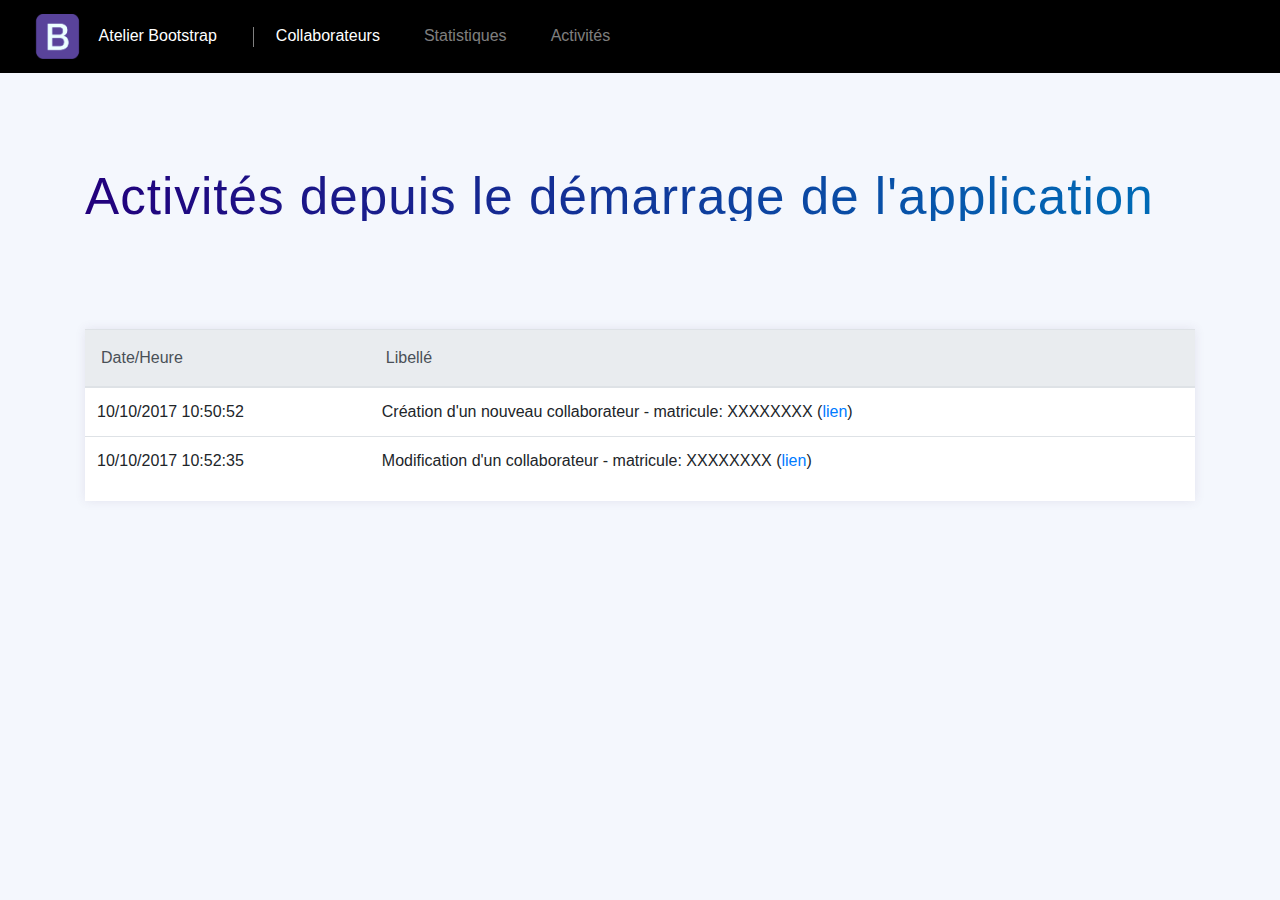
<file: activites.html>
<!doctype html>
<html lang="fr">
<head>
    <!-- Required meta tags -->
    <meta charset="utf-8">
    <meta name="viewport" content="width=device-width, initial-scale=1, shrink-tofit=
no">
    <!-- Bootstrap CSS -->
    <link rel="stylesheet" href="https://stackpath.bootstrapcdn.com/bootstrap/4.3.1/css/bootstrap.min.css">
    <link rel="stylesheet" href="styles/style.css">
    <link rel="stylesheet" href="https://cdnjs.cloudflare.com/ajax/libs/font-awesome/4.7.0/css/font-awesome.min.css">
    <title>SGP - Créer utilisateur</title>
</head>
<body>
<!-- TP01 Menu -->
<div class="container-fluid px-0">
    <nav class="navbar navbar-expand-sm navbar-dark bg-black py-0 px-0">
        <a class="navbar-brand" href="index.html"><img id="logo" src="images/bootstrap.png" alt="">
            Atelier Bootstrap
        </a>
        <span class="v-line"></span>
        <button class="navbar-toggler mr-3" type="button" data-toggle="collapse" data-target="#navbarNav" aria-controls="navbarNav" aria-expanded="false" aria-label="Toggle navigation"><span
                class="navbar-toggler-icon"></span></button>
        <div class="collapse navbar-collapse" id="navbarNav">
            <ul class="navbar-nav">
                <li class="nav-item active"><a class="nav-link" href="index.html">Collaborateurs</a></li>
                <li class="nav-item"><a class="nav-link" href="stats.html">Statistiques</a></li>
                <li class="nav-item"><a class="nav-link" href="activites.html">Activités</a></li>
            </ul>
        </div>
    </nav>
</div>

<!-- TP 09 - Tableau d'activités -->
<div class="container" id="activity">
    <div id="rechercheTitre">
        <h2 class="title">Activités depuis le démarrage de l'application</h2>
    </div>
</div>
<div class="container">
    <div class="row">
        <div class="col-12">
            <div class="card">
                <div class="table-responsive">
                    <table class="table">
                        <thead class="thead-light">
                        <tr>
                            <th scope="col">Date/Heure</th>
                            <th scope="col">Libellé</th>
                        </tr>
                        </thead>
                        <tbody class="customtable">
                        <tr>
                            <td>10/10/2017 10:50:52</td>
                            <td>Création d'un nouveau collaborateur - matricule: XXXXXXXX (<a href="#">lien</a>)</td>
                        </tr>
                        <tr>
                            <td>10/10/2017 10:52:35</td>
                            <td>Modification d'un collaborateur - matricule: XXXXXXXX (<a href="#">lien</a>)</td>
                        </tr>
                        </tbody>
                    </table>
                </div>
            </div>
        </div>
    </div>
</div>


<script src="js/modal.js"></script>
<script src="https://cdnjs.cloudflare.com/ajax/libs/jquery/3.2.1/jquery.min.js"></script>
<script src="https://cdn.jsdelivr.net/npm/popper.js@1.16.0/dist/umd/popper.min.js"
        integrity="sha384-Q6E9RHvbIyZFJoft+2mJbHaEWldlvI9IOYy5n3zV9zzTtmI3UksdQRVvoxMfooAo"
        crossorigin="anonymous"></script>
<script src="https://stackpath.bootstrapcdn.com/bootstrap/4.3.1/js/bootstrap.bundle.min.js"></script>
</body>
</html>
</file>
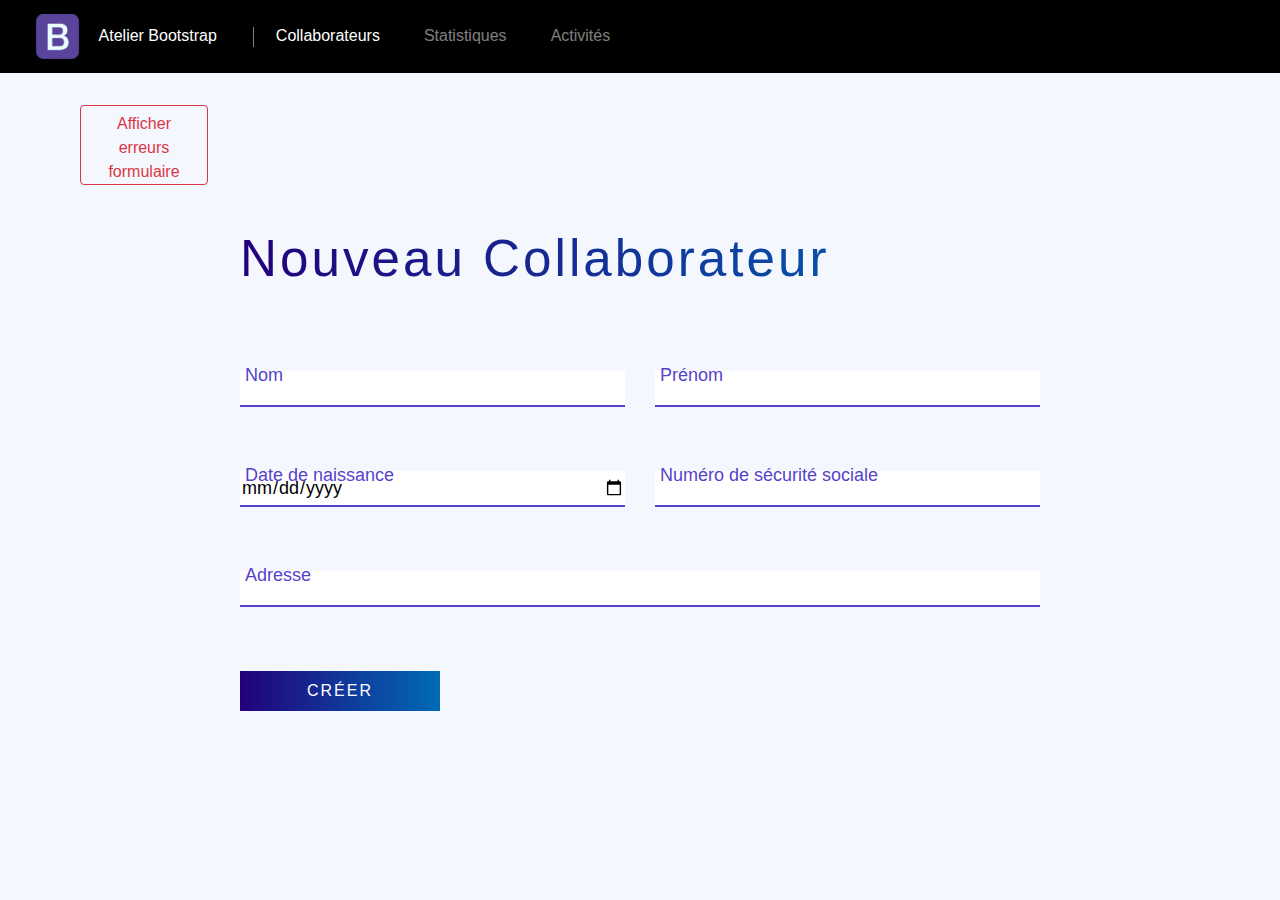
<file: creer.html>
<!doctype html>
<html lang="fr">
<head>
    <!-- Required meta tags -->
    <meta charset="utf-8">
    <meta name="viewport" content="width=device-width, initial-scale=1, shrink-tofit=
no">
    <!-- Bootstrap CSS -->
    <link rel="stylesheet" href="https://stackpath.bootstrapcdn.com/bootstrap/4.3.1/css/bootstrap.min.css">
    <link rel="stylesheet" href="styles/style.css">
    <link rel="stylesheet" href="https://cdnjs.cloudflare.com/ajax/libs/font-awesome/4.7.0/css/font-awesome.min.css">
    <title>SGP - Créer utilisateur</title>
</head>
<body>
<!-- TP01 Menu -->
<div class="container-fluid px-0">
    <nav class="navbar navbar-expand-sm navbar-dark bg-black py-0 px-0">
        <a class="navbar-brand" href="index.html"><img id="logo" src="images/bootstrap.png" alt="">
            Atelier Bootstrap
        </a>
        <span class="v-line"></span>
        <button class="navbar-toggler mr-3" type="button" data-toggle="collapse" data-target="#navbarNav" aria-controls="navbarNav" aria-expanded="false" aria-label="Toggle navigation"><span
                class="navbar-toggler-icon"></span></button>
        <div class="collapse navbar-collapse" id="navbarNav">
            <ul class="navbar-nav">
                <li class="nav-item active"><a class="nav-link" href="index.html">Collaborateurs</a></li>
                <li class="nav-item"><a class="nav-link" href="stats.html">Statistiques</a></li>
                <li class="nav-item"><a class="nav-link" href="activites.html">Activités</a></li>
            </ul>
        </div>
    </nav>
</div>

<!-- TP04 - Créer utilisateur -->
<a type="button" id="btnErreur" class="btn btn-outline-danger" href="creer_errors.html">Afficher erreurs formulaire</a>
<section class="createUser">
    <h1 class="title">Nouveau Collaborateur</h1>
    <form class="create-form row">
        <div class="form-field col-lg-6">
            <input id="name" class="input-text js-input" type="text" required>
            <label class="label" for="name">Nom</label>
        </div>
        <div class="form-field col-lg-6 ">
            <input id="firstName" class="input-text js-input" type="text" required>
            <label class="label" for="firstName">Prénom</label>
        </div>
        <div class="form-field col-lg-6 ">
            <input id="birthDate" class="input-text js-input" type="date" required>
            <label class="label" for="birthDate">Date de naissance</label>
        </div>
        <div class="form-field col-lg-6 ">
            <input id="socialSecurity" class="input-text js-input" type="number" required>
            <label class="label" for="socialSecurity">Numéro de sécurité sociale</label>
        </div>
        <div class="form-field col-lg-12">
            <input id="address" class="input-text js-input" type="text" required>
            <label class="label" for="address">Adresse</label>
        </div>
        <div class="form-field col-lg-12">
            <input class="submit-btn" type="button" data-toggle="modal" data-target="#staticBackdrop" value="Créer">
        </div>
    </form>
</section>

<!-- TP 05 - Fenêtre modale -->
<div class="modal fade" id="staticBackdrop" data-backdrop="static" data-keyboard="false" tabindex="-1" aria-labelledby="staticBackdropLabel" aria-hidden="true">
    <div class="modal-dialog">
        <div class="modal-content">
            <div class="modal-body ">
                <div class="text-right"><i class="fa fa-close close" data-dismiss="modal"></i></div>
                <div class="px-4 py-5">
                    <h5>Vous êtes sur le point de créer un nouvel utilisateur.</h5>
                    <h4 class="mt-5 theme-color mb-5">Vérifiez les informations</h4> <span class="theme-color">Résumé</span>
                    <div class="mb-3">
                        <hr class="new1">
                    </div>
                    <div class="d-flex justify-content-between mt-3">
                        <span class="font-weight-bold">Nom</span>
                        <span class="font-weight-bold theme-color" id="resName"></span>
                    </div>
                    <div class="d-flex justify-content-between mt-3">
                        <span class="font-weight-bold">Prénom</span>
                        <span class="font-weight-bold theme-color" id="resFirstName"></span>
                    </div>
                    <div class="d-flex justify-content-between mt-3">
                        <span class="font-weight-bold">Date de naissance</span>
                        <span class="font-weight-bold theme-color" id="resBirthDate"></span>
                    </div>
                    <div class="d-flex justify-content-between mt-3">
                        <span class="font-weight-bold">Numéro de sécurité sociale</span>
                        <span class="font-weight-bold theme-color" id="resSocialSecurity"></span>
                    </div>
                    <div class="d-flex justify-content-between mt-3">
                        <span class="font-weight-bold">Adresse</span>
                        <span class="font-weight-bold theme-color" id="resAddress"></span>
                    </div>
                    <div class="text-center mt-5" id="modalBtns">
                        <button class="submit-btn" type="button" value="Annuler">Annuler</button><button class="submit-btn" type="button" value="Confirmer">Confirmer</button>
                    </div>
                </div>
            </div>
        </div>
    </div>
</div>

<script src="js/modal.js"></script>
<script src="https://cdnjs.cloudflare.com/ajax/libs/jquery/3.2.1/jquery.min.js"></script>
<script src="https://cdn.jsdelivr.net/npm/popper.js@1.16.0/dist/umd/popper.min.js"
        integrity="sha384-Q6E9RHvbIyZFJoft+2mJbHaEWldlvI9IOYy5n3zV9zzTtmI3UksdQRVvoxMfooAo"
        crossorigin="anonymous"></script>
<script src="https://stackpath.bootstrapcdn.com/bootstrap/4.3.1/js/bootstrap.bundle.min.js"></script>
</body>
</html>
</file>
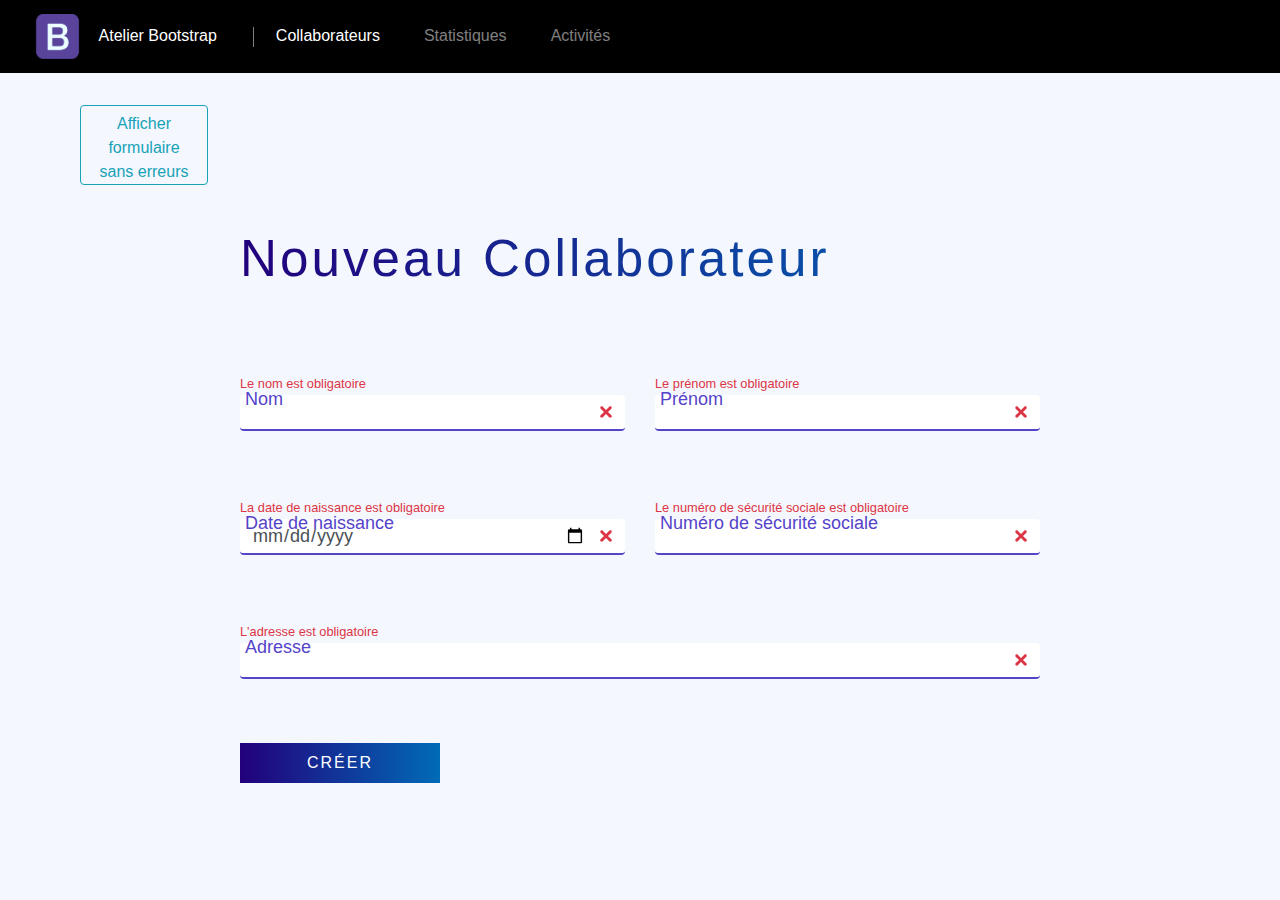
<file: creer_errors.html>
<!doctype html>
<html lang="fr">
<head>
    <!-- Required meta tags -->
    <meta charset="utf-8">
    <meta name="viewport" content="width=device-width, initial-scale=1, shrink-tofit=
no">
    <!-- Bootstrap CSS -->
    <link rel="stylesheet" href="https://stackpath.bootstrapcdn.com/bootstrap/4.3.1/css/bootstrap.min.css">
    <link rel="stylesheet" href="styles/style.css">
    <link rel="stylesheet" href="https://cdnjs.cloudflare.com/ajax/libs/font-awesome/4.7.0/css/font-awesome.min.css">
    <title>SGP - Créer utilisateur</title>
</head>
<body>
<!-- TP01 Menu -->
<div class="container-fluid px-0">
    <nav class="navbar navbar-expand-sm navbar-dark bg-black py-0 px-0">
        <a class="navbar-brand" href="index.html"><img id="logo" src="images/bootstrap.png" alt="">
            Atelier Bootstrap
        </a>
        <span class="v-line"></span>
        <button class="navbar-toggler mr-3" type="button" data-toggle="collapse" data-target="#navbarNav" aria-controls="navbarNav" aria-expanded="false" aria-label="Toggle navigation"><span
                class="navbar-toggler-icon"></span></button>
        <div class="collapse navbar-collapse" id="navbarNav">
            <ul class="navbar-nav">
                <li class="nav-item active"><a class="nav-link" href="index.html">Collaborateurs</a></li>
                <li class="nav-item"><a class="nav-link" href="stats.html">Statistiques</a></li>
                <li class="nav-item"><a class="nav-link" href="activites.html">Activités</a></li>
            </ul>
        </div>
    </nav>
</div>

<!-- TP06 - Créer formulaire d'erreurs -->
<a type="button" id="btnErreur" class="btn btn-outline-info" href="creer.html">Afficher formulaire sans erreurs</a>
<section class="createUser">
    <h1 class="title">Nouveau Collaborateur</h1>
    <form class="create-form row">
        <div class="form-field col-lg-6">
            <small id="nameHelp" class="text-danger">
                Le nom est obligatoire
            </small>
            <input id="name" class="input-text js-input form-control is-invalid" type="text" required>
            <label class="label" for="name">Nom</label>
        </div>
        <div class="form-field col-lg-6 ">
            <small id="firstNameHelp" class="text-danger">
                Le prénom est obligatoire
            </small>
            <input id="firstName" class="input-text js-input form-control is-invalid" type="text" required>
            <label class="label" for="firstName">Prénom</label>
        </div>
        <div class="form-field col-lg-6 ">
            <small id="birthDateHelp" class="text-danger">
                La date de naissance est obligatoire
            </small>
            <input id="birthDate" class="input-text js-input form-control is-invalid" type="date" required>
            <label class="label" for="birthDate">Date de naissance</label>
        </div>
        <div class="form-field col-lg-6 ">
            <small id="socialSecurityHelp" class="text-danger">
                Le numéro de sécurité sociale est obligatoire
            </small>
            <input id="socialSecurity" class="input-text js-input form-control is-invalid" type="number" required>
            <label class="label" for="socialSecurity">Numéro de sécurité sociale</label>
        </div>
        <div class="form-field col-lg-12">
            <small id="addressHelp" class="text-danger">
                L'adresse est obligatoire
            </small>
            <input id="address" class="input-text js-input form-control is-invalid" type="text" required>
            <label class="label" for="address">Adresse</label>
        </div>
        <div class="form-field col-lg-12">
            <input class="submit-btn" type="button" data-toggle="modal" data-target="#staticBackdrop" value="Créer">
        </div>
    </form>
</section>

<script src="https://cdnjs.cloudflare.com/ajax/libs/jquery/3.2.1/jquery.min.js"></script>
<script src="https://cdn.jsdelivr.net/npm/popper.js@1.16.0/dist/umd/popper.min.js"
        integrity="sha384-Q6E9RHvbIyZFJoft+2mJbHaEWldlvI9IOYy5n3zV9zzTtmI3UksdQRVvoxMfooAo"
        crossorigin="anonymous"></script>
<script src="https://stackpath.bootstrapcdn.com/bootstrap/4.3.1/js/bootstrap.bundle.min.js"></script>
</body>
</html>
</file>
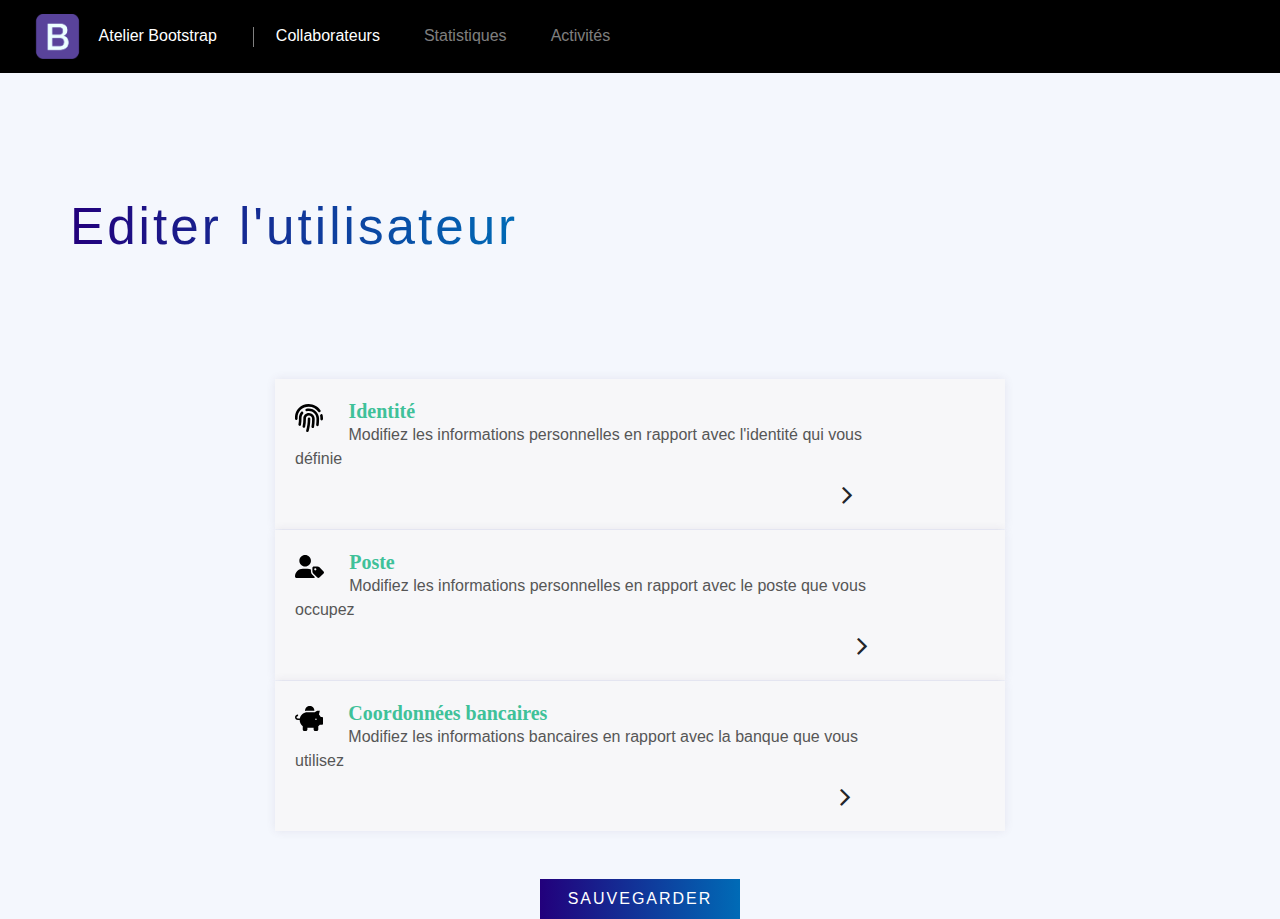
<file: editer.html>
<!doctype html>
<html lang="fr">
<head>
    <!-- Required meta tags -->
    <meta charset="utf-8">
    <meta name="viewport" content="width=device-width, initial-scale=1, shrink-tofit=
no">
    <!-- Bootstrap CSS -->
    <link rel="stylesheet" href="https://stackpath.bootstrapcdn.com/bootstrap/4.3.1/css/bootstrap.min.css">
    <link rel="stylesheet" href="styles/style.css">
    <link rel="stylesheet" href="https://cdnjs.cloudflare.com/ajax/libs/font-awesome/4.7.0/css/font-awesome.min.css">
    <title>SGP - Créer utilisateur</title>
</head>
<body>
<!-- TP01 Menu -->
<div class="container-fluid px-0">
    <nav class="navbar navbar-expand-sm navbar-dark bg-black py-0 px-0">
        <a class="navbar-brand" href="index.html"><img id="logo" src="images/bootstrap.png" alt="">
            Atelier Bootstrap
        </a>
        <span class="v-line"></span>
        <button class="navbar-toggler mr-3" type="button" data-toggle="collapse" data-target="#navbarNav" aria-controls="navbarNav" aria-expanded="false" aria-label="Toggle navigation"><span
                class="navbar-toggler-icon"></span></button>
        <div class="collapse navbar-collapse" id="navbarNav">
            <ul class="navbar-nav">
                <li class="nav-item active"><a class="nav-link" href="index.html">Collaborateurs</a></li>
                <li class="nav-item"><a class="nav-link" href="stats.html">Statistiques</a></li>
                <li class="nav-item"><a class="nav-link" href="activites.html">Activités</a></li>
            </ul>
        </div>
    </nav>
</div>

<!-- TP07 - Edition d'utilisateur -->
<section id="editForm">
    <div class="container">
        <div class="row">
            <h1 class="title">Editer l'utilisateur</h1>
            <div class="col-md-8 offset-md-2">
                <div>
                    <div id="accordion" role="tablist" aria-multiselectable="true">
                        <div class="card">
                            <div class="card-header" role="tab">
                                <div class="mb-0">
                                    <a data-toggle="collapse" data-parent="#accordion" href="#collapseOne" aria-expanded="false" aria-controls="collapseOne" class="collapsed">
                                        <i class="fa" aria-hidden="true">
                                            <img src="images/fontAwesome/svgs/solid/fingerprint.svg" alt="">
                                        </i>
                                        <h3>Identité</h3>
                                        <p>Modifiez les informations personnelles en rapport avec l'identité qui vous définie</p>
                                    </a>
                                    <i class="fa fa-angle-right" aria-hidden="true"></i>
                                </div>
                            </div>
                            <div id="collapseOne" class="collapse" role="tabpanel" aria-labelledby="headingOne" aria-expanded="false" style="">
                                <section class="createUser">
                                    <form class="create-form row">
                                        <div class="form-field col-lg-6">
                                            <label id="labelGender" for="gender">Civilité</label>
                                            <select id="gender" class="input-text js-input" type="" required>
                                                <option value="0" selected></option>
                                                <option value="1">Monsieur</option>
                                                <option value="2">Madame</option>
                                            </select>
                                        </div>
                                        <div class="form-field col-lg-6">
                                            <input id="name" class="input-text js-input" type="text" required>
                                            <label class="label" for="name">Nom</label>
                                        </div>
                                        <div class="form-field col-lg-6 ">
                                            <input id="firstName" class="input-text js-input" type="text" required>
                                            <label class="label" for="firstName">Prénom</label>
                                        </div>
                                        <div class="form-field col-lg-6 ">
                                            <input id="birthDate" class="input-text js-input" type="date" required>
                                            <label class="label" for="birthDate">Date de naissance</label>
                                        </div>
                                        <div class="form-field col-lg-6 ">
                                            <input id="phone" class="input-text js-input" type="number" required>
                                            <label class="label" for="phone">Numéro de téléphone</label>
                                        </div>
                                        <div class="form-field col-lg-6 ">
                                            <input id="socialSecurity" class="input-text js-input" type="number" required>
                                            <label class="label" for="socialSecurity">Numéro de sécurité sociale</label>
                                        </div>
                                        <div class="form-field col-lg-12">
                                            <input id="address" class="input-text js-input" type="text" required>
                                            <label class="label" for="address">Adresse</label>
                                        </div>
                                    </form>
                                </section>
                            </div>
                        </div>
                        <div class="card">
                            <div class="card-header" role="tab">
                                <div class="mb-0">
                                    <a data-toggle="collapse" data-parent="#accordion" href="#collapseTwo" aria-expanded="false" aria-controls="collapseOne" class="collapsed">
                                        <i class="fa" aria-hidden="true">
                                            <img src="images/fontAwesome/svgs/solid/user-tag.svg" alt="">
                                        </i>
                                        <h3>Poste</h3>
                                        <p>Modifiez les informations personnelles en rapport avec le poste que vous occupez</p>
                                    </a>
                                    <i class="fa fa-angle-right" aria-hidden="true"></i>
                                </div>
                            </div>
                            <div id="collapseTwo" class="collapse" role="tabpanel" aria-labelledby="headingTwo" aria-expanded="false">
                                <section class="createUser">
                                    <form class="create-form row">
                                        <div class="form-field col-lg-12">
                                            <label class="label" for="roleSelect">Département</label>
                                            <select id="roleSelect" class="input-text js-input" type="" required>
                                                <option value="0" selected></option>
                                                <option value="1" >Comptabilité</option>
                                                <option value="2">Ressources humaines</option>
                                                <option value="3">Informatique</option>
                                            </select>
                                        </div>
                                        <div class="form-field col-lg-12">
                                            <input id="nameRole" class="input-text js-input" type="text" required>
                                            <label class="label" for="nameRole">Nom</label>
                                        </div>
                                    </form>
                                </section>
                            </div>
                        </div>
                        <div class="card">
                            <div class="card-header" role="tab">
                                <div class="mb-0">
                                    <a data-toggle="collapse" data-parent="#accordion" href="#collapseThree" aria-expanded="false" aria-controls="collapseOne" class="collapsed">
                                        <i class="fa" aria-hidden="true">
                                            <img src="images/fontAwesome/svgs/solid/piggy-bank.svg">
                                        </i>
                                        <h3>Coordonnées bancaires</h3>
                                        <p>Modifiez les informations bancaires en rapport avec la banque que vous utilisez</p>
                                    </a>
                                    <i class="fa fa-angle-right" aria-hidden="true"></i>
                                </div>
                            </div>
                            <div id="collapseThree" class="collapse" role="tabpanel" aria-labelledby="headingThree" aria-expanded="false">
                                <section class="createUser">
                                    <form class="create-form row">
                                        <div class="form-field col-lg-12">
                                            <input id="iBan" class="input-text js-input" type="text" required>
                                            <label class="label" for="iBan">Iban</label>
                                        </div>
                                        <div class="form-field col-lg-12">
                                            <input id="bic" class="input-text js-input" type="text" required>
                                            <label class="label" for="bic">BIC</label>
                                        </div>
                                    </form>
                                </section>
                            </div>
                        </div>
                    </div>
                </div>
                <div class="text-center mt-5" id="modalBtns">
                    <button class="submit-btn" type="button" value="Confirmer">Sauvegarder</button>
                </div>
            </div>
        </div>
    </div>
</section>
<script src="https://cdnjs.cloudflare.com/ajax/libs/jquery/3.2.1/jquery.min.js"></script>
<script src="https://cdn.jsdelivr.net/npm/popper.js@1.16.0/dist/umd/popper.min.js"
        integrity="sha384-Q6E9RHvbIyZFJoft+2mJbHaEWldlvI9IOYy5n3zV9zzTtmI3UksdQRVvoxMfooAo"
        crossorigin="anonymous"></script>
<script src="https://stackpath.bootstrapcdn.com/bootstrap/4.3.1/js/bootstrap.bundle.min.js"></script>
</body>
</html>
</file>
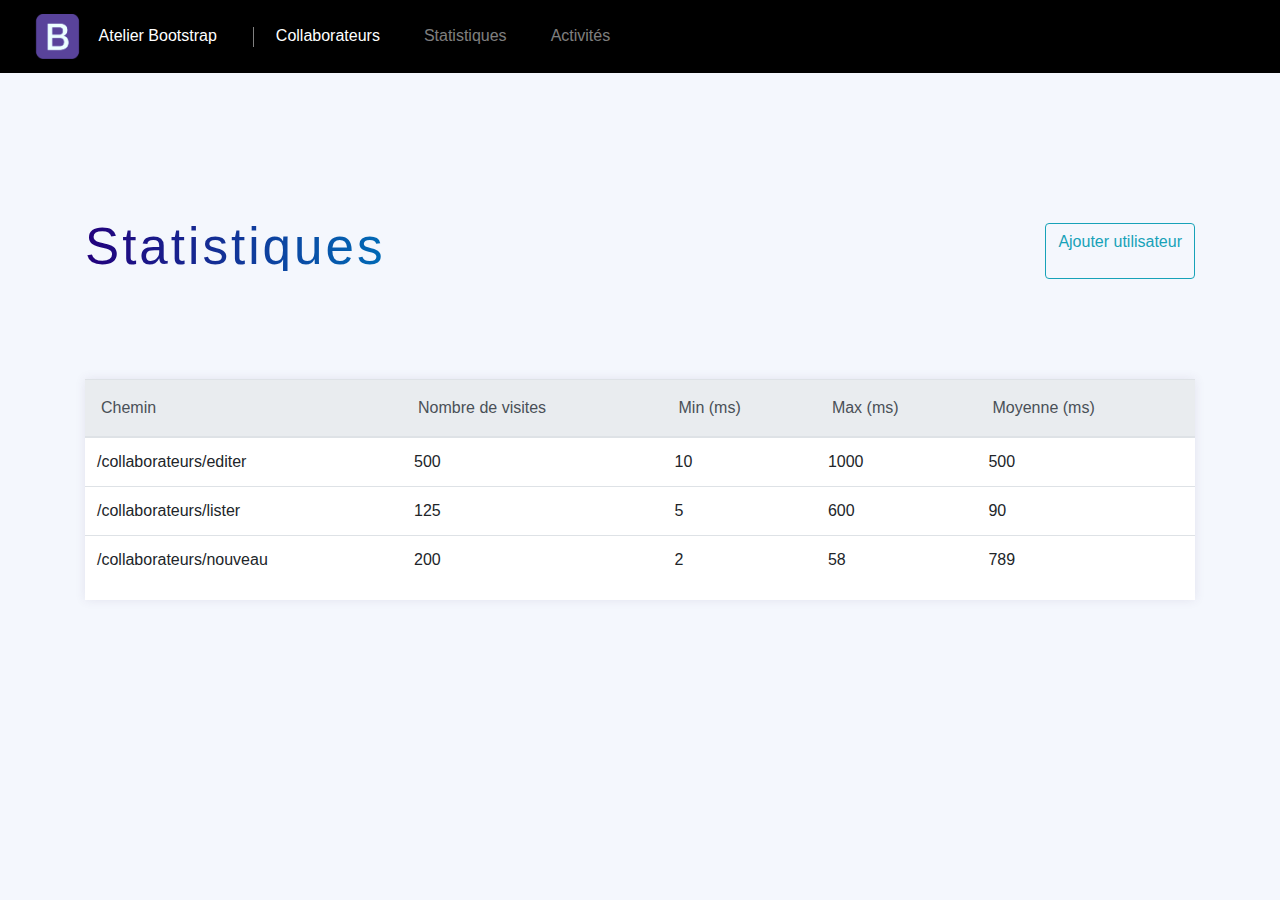
<file: stats.html>
<!doctype html>
<html lang="fr">
<head>
    <!-- Required meta tags -->
    <meta charset="utf-8">
    <meta name="viewport" content="width=device-width, initial-scale=1, shrink-tofit=
no">
    <!-- Bootstrap CSS -->
    <link rel="stylesheet" href="https://stackpath.bootstrapcdn.com/bootstrap/4.3.1/css/bootstrap.min.css">
    <link rel="stylesheet" href="styles/style.css">
    <link rel="stylesheet" href="https://cdnjs.cloudflare.com/ajax/libs/font-awesome/4.7.0/css/font-awesome.min.css">
    <title>SGP - Créer utilisateur</title>
</head>
<body>
<!-- TP01 Menu -->
<div class="container-fluid px-0">
    <nav class="navbar navbar-expand-sm navbar-dark bg-black py-0 px-0">
        <a class="navbar-brand" href="index.html"><img id="logo" src="images/bootstrap.png" alt="">
            Atelier Bootstrap
        </a>
        <span class="v-line"></span>
        <button class="navbar-toggler mr-3" type="button" data-toggle="collapse" data-target="#navbarNav" aria-controls="navbarNav" aria-expanded="false" aria-label="Toggle navigation"><span
                class="navbar-toggler-icon"></span></button>
        <div class="collapse navbar-collapse" id="navbarNav">
            <ul class="navbar-nav">
                <li class="nav-item active"><a class="nav-link" href="index.html">Collaborateurs</a></li>
                <li class="nav-item"><a class="nav-link" href="stats.html">Statistiques</a></li>
                <li class="nav-item"><a class="nav-link" href="#">Activités</a></li>
            </ul>
        </div>
    </nav>
</div>

<!-- TP 08 - Tableau de statistiques -->
<div class="container" id="recherche">
    <div id="rechercheTitre">
        <h2 class="title">Statistiques</h2>
        <a type="button" class="btn btn-outline-info" href="creer.html">Ajouter utilisateur</a>
    </div>
</div>
<div class="container">
    <div class="row">
        <div class="col-12">
            <div class="card">
                <div class="table-responsive">
                    <table class="table">
                        <thead class="thead-light">
                        <tr>
                            <th scope="col">Chemin</th>
                            <th scope="col">Nombre de visites</th>
                            <th scope="col">Min (ms)</th>
                            <th scope="col">Max (ms)</th>
                            <th scope="col">Moyenne (ms)</th>
                        </tr>
                        </thead>
                        <tbody class="customtable">
                        <tr>
                            <td>/collaborateurs/editer</td>
                            <td>500</td>
                            <td>10</td>
                            <td>1000</td>
                            <td>500</td>
                        </tr>
                        <tr>
                            <td>/collaborateurs/lister</td>
                            <td>125</td>
                            <td>5</td>
                            <td>600</td>
                            <td>90</td>
                        </tr>
                        <tr>
                            <td>/collaborateurs/nouveau</td>
                            <td>200</td>
                            <td>2</td>
                            <td>58</td>
                            <td>789</td>
                        </tr>
                        </tbody>
                    </table>
                </div>
            </div>
        </div>
    </div>
</div>


<script src="js/modal.js"></script>
<script src="https://cdnjs.cloudflare.com/ajax/libs/jquery/3.2.1/jquery.min.js"></script>
<script src="https://cdn.jsdelivr.net/npm/popper.js@1.16.0/dist/umd/popper.min.js"
        integrity="sha384-Q6E9RHvbIyZFJoft+2mJbHaEWldlvI9IOYy5n3zV9zzTtmI3UksdQRVvoxMfooAo"
        crossorigin="anonymous"></script>
<script src="https://stackpath.bootstrapcdn.com/bootstrap/4.3.1/js/bootstrap.bundle.min.js"></script>
</body>
</html>
</file>
<file: styles/style.css>
body{
    background: #F4F7FD;
}

/* TP01 - Menu */
.bg-black {
    background-color: #000
}

#logo {
    width: 75px;
    height: 45px;
    border-radius: 4px
}

.navbar-brand {
    padding: 14px 20px;
    font-size: 16px
}

.navbar-nav {
    width: 100%
}

.nav-item {
    padding: 6px 14px;
    text-align: center
}

.nav-link {
    padding-bottom: 10px
}

.v-line {
    background-color: gray;
    width: 1px;
    height: 20px
}

.navbar-collapse.collapse.in {
    display: block !important
}

@media (max-width: 576px) {
    .nav-item {
        width: 100%;
        text-align: left
    }

    .v-line {
        display: none
    }
}

/* TP 02 - Formulaire de recherche */

.title {
    letter-spacing: 3px;
    font-size: 3.2em;
    line-height: 48px;
    color: #5543ca;
    background: #5543ca;
    background: linear-gradient(to right, #22007c 0%, #006bb6 100%) !important;
    -webkit-background-clip: text !important;
    -webkit-text-fill-color: transparent !important;
}
#recherche {
    padding-top: 50px;
}

#rechercheTitre {
    display: flex;
    justify-content: space-between;
}
.dropdown.dropdown-lg .dropdown-menu {
    box-shadow: 0px 0px 10px 0px rgba(82, 63, 105, 0.1);
    margin-top: -1px;
    padding: 6px 20px;
}
.input-group-btn .btn-group {
    display: flex !important;
}
.btn-group .btn {
    border-radius: 0;
    margin-left: -1px;
}
.btn-group .btn:last-child {
    border-top-right-radius: 4px;
    border-bottom-right-radius: 4px;
}
.btn-group .form-horizontal .btn[type="submit"] {
    border-top-left-radius: 4px;
    border-bottom-left-radius: 4px;
}
.form-horizontal .form-group {
    margin-left: 0;
    margin-right: 0;
}
.form-group .form-control:last-child {
    border-top-left-radius: 4px;
    border-bottom-left-radius: 4px;
}

#btnRecherche {
    width: 26px;
    height: 26px;
}

@media screen and (min-width: 768px) {
    #adv-search {
        width: 500px;
        margin: 0 auto;
    }
    .dropdown.dropdown-lg {
        position: static !important;
    }
    .dropdown.dropdown-lg .dropdown-menu {
        min-width: 500px;
    }
}

/* TP 03 - Profils utilisateurs */
.card-margin {
    margin-top: 4rem;
    margin-bottom: 1.875rem;
}

.card {
    border: 0;
    box-shadow: 0px 0px 10px 0px rgba(82, 63, 105, 0.1);
    -webkit-box-shadow: 0px 0px 10px 0px rgba(82, 63, 105, 0.1);
    -moz-box-shadow: 0px 0px 10px 0px rgba(82, 63, 105, 0.1);
    -ms-box-shadow: 0px 0px 10px 0px rgba(82, 63, 105, 0.1);
}
.card {
    position: relative;
    display: flex;
    flex-direction: column;
    min-width: 0;
    word-wrap: break-word;
    background-color: #ffffff;
    background-clip: border-box;
    border: 1px solid #e6e4e9;
    border-radius: 8px;
}

.card .card-header.no-border {
    border: 0;
}
.card .card-header {
    background: none;
    padding: 0 0.9375rem;
    font-weight: 500;
    display: flex;
    align-items: center;
    min-height: 50px;
}
.card-header:first-child {
    border-radius: calc(8px - 1px) calc(8px - 1px) 0 0;
}


.userPic {
    width: 75px;
}

.widget-49 .widget-49-title-wrapper {
    display: flex;
    align-items: center;
}

.widget-49 .widget-49-title-wrapper .widget-49-date-primary {
    display: flex;
    align-items: center;
    justify-content: center;
    flex-direction: column;
    background-color: #edf1fc;
    width: 4rem;
    height: 4rem;
    border-radius: 50%;
}

.widget-49 .widget-49-title-wrapper .widget-49-date-primary .widget-49-date-day {
    color: #4e73e5;
    font-weight: 500;
    font-size: 1.5rem;
    line-height: 1;
}

.widget-49 .widget-49-title-wrapper .widget-49-date-primary .widget-49-date-month {
    color: #4e73e5;
    line-height: 1;
    font-size: 1rem;
    text-transform: uppercase;
}

.widget-49 .widget-49-title-wrapper .widget-49-date-secondary {
    display: flex;
    align-items: center;
    justify-content: center;
    flex-direction: column;
    background-color: #fcfcfd;
    width: 4rem;
    height: 4rem;
    border-radius: 50%;
}

.widget-49 .widget-49-title-wrapper .widget-49-date-secondary .widget-49-date-day {
    color: #dde1e9;
    font-weight: 500;
    font-size: 1.5rem;
    line-height: 1;
}

.widget-49 .widget-49-title-wrapper .widget-49-date-secondary .widget-49-date-month {
    color: #dde1e9;
    line-height: 1;
    font-size: 1rem;
    text-transform: uppercase;
}

.widget-49 .widget-49-title-wrapper .widget-49-date-success {
    display: flex;
    align-items: center;
    justify-content: center;
    flex-direction: column;
    background-color: #e8faf8;
    width: 4rem;
    height: 4rem;
    border-radius: 50%;
}

.widget-49 .widget-49-title-wrapper .widget-49-date-success .widget-49-date-day {
    color: #17d1bd;
    font-weight: 500;
    font-size: 1.5rem;
    line-height: 1;
}

.widget-49 .widget-49-title-wrapper .widget-49-date-success .widget-49-date-month {
    color: #17d1bd;
    line-height: 1;
    font-size: 1rem;
    text-transform: uppercase;
}

.widget-49 .widget-49-title-wrapper .widget-49-date-info {
    display: flex;
    align-items: center;
    justify-content: center;
    flex-direction: column;
    background-color: #ebf7ff;
    width: 4rem;
    height: 4rem;
    border-radius: 50%;
}

.widget-49 .widget-49-title-wrapper .widget-49-date-info .widget-49-date-day {
    color: #36afff;
    font-weight: 500;
    font-size: 1.5rem;
    line-height: 1;
}

.widget-49 .widget-49-title-wrapper .widget-49-date-info .widget-49-date-month {
    color: #36afff;
    line-height: 1;
    font-size: 1rem;
    text-transform: uppercase;
}

.widget-49 .widget-49-title-wrapper .widget-49-date-warning {
    display: flex;
    align-items: center;
    justify-content: center;
    flex-direction: column;
    background-color: floralwhite;
    width: 4rem;
    height: 4rem;
    border-radius: 50%;
}

.widget-49 .widget-49-title-wrapper .widget-49-date-warning .widget-49-date-day {
    color: #FFC868;
    font-weight: 500;
    font-size: 1.5rem;
    line-height: 1;
}

.widget-49 .widget-49-title-wrapper .widget-49-date-warning .widget-49-date-month {
    color: #FFC868;
    line-height: 1;
    font-size: 1rem;
    text-transform: uppercase;
}

.widget-49 .widget-49-title-wrapper .widget-49-date-danger {
    display: flex;
    align-items: center;
    justify-content: center;
    flex-direction: column;
    background-color: #feeeef;
    width: 4rem;
    height: 4rem;
    border-radius: 50%;
}

.widget-49 .widget-49-title-wrapper .widget-49-date-danger .widget-49-date-day {
    color: #F95062;
    font-weight: 500;
    font-size: 1.5rem;
    line-height: 1;
}

.widget-49 .widget-49-title-wrapper .widget-49-date-danger .widget-49-date-month {
    color: #F95062;
    line-height: 1;
    font-size: 1rem;
    text-transform: uppercase;
}

.widget-49 .widget-49-title-wrapper .widget-49-date-light {
    display: flex;
    align-items: center;
    justify-content: center;
    flex-direction: column;
    background-color: #fefeff;
    width: 4rem;
    height: 4rem;
    border-radius: 50%;
}

.widget-49 .widget-49-title-wrapper .widget-49-date-light .widget-49-date-day {
    color: #f7f9fa;
    font-weight: 500;
    font-size: 1.5rem;
    line-height: 1;
}

.widget-49 .widget-49-title-wrapper .widget-49-date-light .widget-49-date-month {
    color: #f7f9fa;
    line-height: 1;
    font-size: 1rem;
    text-transform: uppercase;
}

.widget-49 .widget-49-title-wrapper .widget-49-date-dark {
    display: flex;
    align-items: center;
    justify-content: center;
    flex-direction: column;
    background-color: #ebedee;
    width: 4rem;
    height: 4rem;
    border-radius: 50%;
}

.widget-49 .widget-49-title-wrapper .widget-49-date-dark .widget-49-date-day {
    color: #394856;
    font-weight: 500;
    font-size: 1.5rem;
    line-height: 1;
}

.widget-49 .widget-49-title-wrapper .widget-49-date-dark .widget-49-date-month {
    color: #394856;
    line-height: 1;
    font-size: 1rem;
    text-transform: uppercase;
}

.widget-49 .widget-49-title-wrapper .widget-49-date-base {
    display: flex;
    align-items: center;
    justify-content: center;
    flex-direction: column;
    background-color: #f0fafb;
    width: 4rem;
    height: 4rem;
    border-radius: 50%;
}

.widget-49 .widget-49-title-wrapper .widget-49-date-base .widget-49-date-day {
    color: #68CBD7;
    font-weight: 500;
    font-size: 1.5rem;
    line-height: 1;
}

.widget-49 .widget-49-title-wrapper .widget-49-date-base .widget-49-date-month {
    color: #68CBD7;
    line-height: 1;
    font-size: 1rem;
    text-transform: uppercase;
}

.widget-49 .widget-49-title-wrapper .widget-49-meeting-info {
    display: flex;
    flex-direction: column;
    margin-left: 1rem;
}

.widget-49 .widget-49-title-wrapper .widget-49-meeting-info .widget-49-pro-title {
    color: #3c4142;
    font-size: 14px;
}

.widget-49 .widget-49-title-wrapper .widget-49-meeting-info .widget-49-meeting-time {
    color: #B1BAC5;
    font-size: 13px;
}

.widget-49 .widget-49-meeting-points {
    font-weight: 400;
    font-size: 13px;
    margin-top: 1.5rem;
}

.widget-49 .widget-49-meeting-points .widget-49-meeting-item {
    display: list-item;
    color: #727686;
}

.widget-49 .widget-49-meeting-points .widget-49-meeting-item span {
    margin-left: .5rem;
}

li {
    list-style: none;
}

.widget-49 .widget-49-meeting-action {
    text-align: right;
}

.widget-49 .widget-49-meeting-action a {
    text-transform: uppercase;
}

/* TP 04 - Créer utilisateur */
.createUser {
    max-width: 800px;
    margin: 50px auto;
    position: relative;

}
.createUser .title {
    letter-spacing: 3px;
    font-size: 3.2em;
    line-height: 48px;
    padding-bottom: 48px;
    color: #5543ca;
    background: #5543ca;
    background: linear-gradient(to right, #22007c 0%, #006bb6 100%) !important;
    -webkit-background-clip: text !important;
    -webkit-text-fill-color: transparent !important;
}

.create-form .form-field {
    position: relative;
    margin: 32px 0;
}
.create-form .input-text {
    display: block;
    width: 100%;
    height: 36px;
    border-width: 0 0 2px 0;
    border-color: #5543ca;
    font-size: 18px;
    line-height: 26px;
    font-weight: 400;
}
.create-form .input-text:focus {
    outline: none;
}
.create-form .input-text:focus + .label,
.create-form .input-text.not-empty + .label {
    -webkit-transform: translateY(-24px);
    transform: translateY(-24px);
}
.create-form .label {
    position: absolute;
    left: 20px;
    bottom: 11px;
    font-size: 18px;
    line-height: 26px;
    font-weight: 400;
    color: #5543ca;
    cursor: text;
    transition: -webkit-transform .2s ease-in-out;
    transition: transform .2s ease-in-out;
    transition: transform .2s ease-in-out,
    -webkit-transform .2s ease-in-out;
}
.create-form .submit-btn {
    display: inline-block;
    background-color: #000;
    background: linear-gradient(to right, #22007c 0%, #006bb6 100%) !important;
    color: #fff;
    text-transform: uppercase;
    letter-spacing: 2px;
    font-size: 16px;
    padding: 8px 16px;
    border: none;
    width:200px;
    cursor: pointer;
}

/* TP 05 - Fenêtre modale */
.modal-body {
    background-color: #fff;
    border-color: #fff
}

.close {
    color: #000;
    cursor: pointer
}

.close:hover {
    color: #000
}

.theme-color {
    color: #004cb9
}

hr.new1 {
    border-top: 2px dashed #fff;
    margin: 0.4rem 0
}

#modalBtn .btn-primary {
    color: #fff;
    background-color: #004cb9;
    border-color: #004cb9;
    padding: 12px;
    padding-right: 30px;
    padding-left: 30px;
    border-radius: 1px;
    font-size: 17px
}

.btn-primary:hover {
    color: #fff;
    background-color: #004cb9;
    border-color: #004cb9;
    padding: 12px;
    padding-right: 30px;
    padding-left: 30px;
    border-radius: 1px;
    font-size: 17px
}

/* TP 06 - Formulaire d'erreurs */

#btnErreur {
    display: flex;
    justify-content: inherit;
    width: 8rem;
    height: 5rem;
    margin-top: 2rem;
    margin-left: 5rem;
}

#modalBtns button {
    display: inline-block;
    background-color: #000;
    background: linear-gradient(to right, #22007c 0%, #006bb6 100%) !important;
    color: #fff;
    text-transform: uppercase;
    letter-spacing: 2px;
    font-size: 16px;
    padding: 8px 16px;
    border: none;
    width:200px;
    cursor: pointer;
}

/* TP 07 - Formulaire d'édition de profil */
#editForm section{
    float:left;
    width:100%;
    padding:30px 0;
}

#collapseOne {
    margin-top: -80px;
}

#collapseTwo {
    margin-top: -80px;
}

#editForm .card {
    -moz-box-direction: normal;
    -moz-box-orient: vertical;
    background-color: #fff;
    border-radius: 0.25rem;
    display: flex;
    flex-direction: column;
    position: relative;
    margin-bottom:1px;
    border:none;
}
#editForm .card-header:first-child {
    border-radius: 0;
}
#editForm .card-header {
    background-color: #f7f7f9;
    margin-bottom: 0;
    padding: 20px 1.25rem;
    border:none;

}
#editForm .card-header a i{
    float:left;
    font-size:25px;
    padding:5px 0;
    margin:0 25px 0 0px;
    color:#195C9D;
}
#editForm .card-header i{
    float:right;
    font-size:30px;
    width:5%;
    margin-top:8px;
    margin-right:10px;
}
#editForm .card-header a{
    width:97%;
    float:left;
    color:#565656;
}
#editForm .card-header p{
    margin:0;
}

#editForm .card-header h3{
    margin:0 0 0px;
    font-size:20px;
    font-family: 'Slabo 27px', serif;
    font-weight:bold;
    color:#3fc199;
}
#editForm .card-block {
    -moz-box-flex: 1;
    flex: 1 1 auto;
    padding: 20px;
    color:#232323;
    box-shadow:inset 0px 4px 5px rgba(0,0,0,0.1);
    border-top:1px solid #000;
    border-radius:0;
}

#editForm .title {
    margin-top: 30px;
    margin-bottom: 8rem;
}

#labelGender {
    position: absolute;
    left: 20px;
    bottom: 11px;
    font-size: 18px;
    line-height: 26px;
    font-weight: 400;
    color: #5543ca;
    cursor: text;
    transition: -webkit-transform .2s ease-in-out;
    transition: transform .2s ease-in-out;
    transition: transform .2s ease-in-out,
    -webkit-transform .2s ease-in-out;
}

#labelRole {
    position: absolute;
    left: 20px;
    bottom: 11px;
    font-size: 18px;
    line-height: 26px;
    font-weight: 400;
    color: #5543ca;
    cursor: text;
    transition: -webkit-transform .2s ease-in-out;
    transition: transform .2s ease-in-out;
    transition: transform .2s ease-in-out,
    -webkit-transform .2s ease-in-out;
}

/* TP 08 - Tableau de statistiques */

.container {
    margin-top: 100px
}

.card {
    position: relative;
    display: -webkit-box;
    display: -ms-flexbox;
    display: flex;
    -webkit-box-orient: vertical;
    -webkit-box-direction: normal;
    -ms-flex-direction: column;
    flex-direction: column;
    min-width: 0;
    word-wrap: break-word;
    background-color: #fff;
    background-clip: border-box;
    border: 0px solid transparent;
    border-radius: 0px
}

.card-body {
    -webkit-box-flex: 1;
    -ms-flex: 1 1 auto;
    flex: 1 1 auto;
    padding: 1.25rem
}

.card .card-title {
    position: relative;
    font-weight: 600;
    margin-bottom: 10px
}

.table {
    width: 100%;
    max-width: 100%;
    margin-bottom: 1rem;
    background-color: transparent
}

* {
    outline: none
}

.table th,
.table thead th {
    font-weight: 500
}

.table thead th {
    vertical-align: bottom;
    border-bottom: 2px solid #dee2e6
}

.table th {
    padding: 1rem;
    vertical-align: top;
    border-top: 1px solid #dee2e6
}

.table th,
.table thead th {
    font-weight: 500
}

th {
    text-align: inherit
}

.m-b-20 {
    margin-bottom: 20px
}

/* TP 09 - Tableau d'activité */

#activity .title {
    letter-spacing: 1px;
}
</file>
